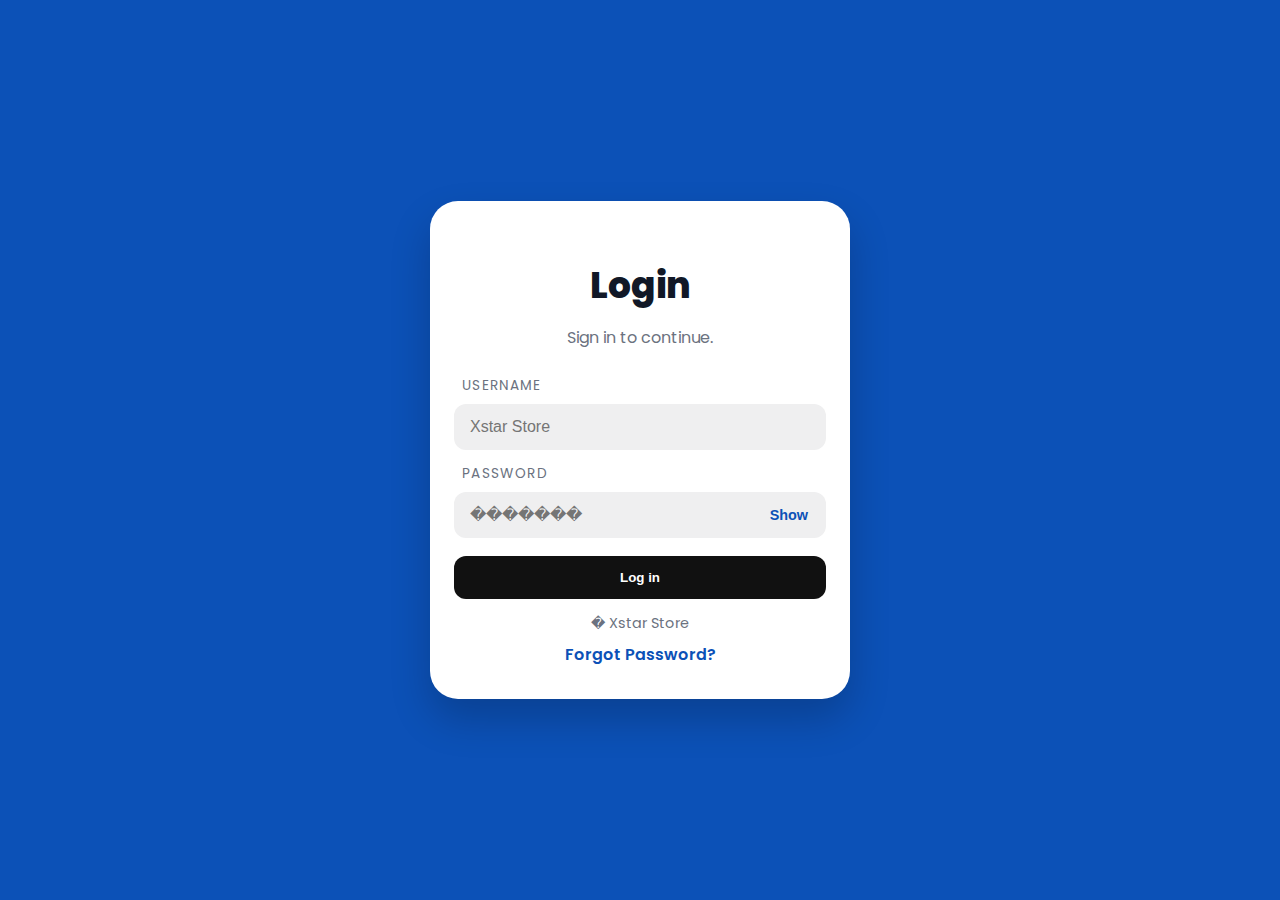
<file: bug.html>
<!doctype html>
<html lang="id">
<head>
<meta charset="utf-8" />
<meta name="viewport" content="width=device-width, initial-scale=1" />
<title>Xstar Store</title>
<link href="https://fonts.googleapis.com/css2?family=Poppins:wght@400;600;700&display=swap" rel="stylesheet">
<style>
  :root{--blue:#0c51b7;--card:#ffffff;--text:#111827;--muted:#6b7280;}
  *{box-sizing:border-box}
  body{margin:0;font-family:Poppins, sans-serif;background:var(--blue);color:var(--text);display:flex;align-items:center;justify-content:center;height:100vh;padding:16px;}
  .card{width:100%;max-width:420px;background:var(--card);border-radius:28px;padding:32px 24px;box-shadow:0 20px 40px rgba(0,0,0,.20);}
  .title{text-align:center;font-weight:800;font-size:36px;margin-bottom:12px;}
  .subtitle{text-align:center;margin:0 0 26px;color:var(--muted);}
  label{display:block;font-size:.85rem;letter-spacing:.1em;color:var(--muted);margin:14px 8px 8px;text-transform:uppercase;}
  .field{position:relative;}
  .input{width:100%;border:none;border-radius:12px;background:#efeff0;padding:14px 16px;font-size:1rem;outline:none;}
  .toggle-pass{position:absolute;right:12px;top:50%;transform:translateY(-50%);border:none;background:transparent;cursor:pointer;font-size:.9rem;color:#0c51b7;font-weight:600;}
  .btn{width:100%;border:none;border-radius:12px;background:#111;color:#fff;font-weight:700;padding:14px 16px;margin-top:18px;cursor:pointer;}
  .meta{text-align:center;margin-top:14px;color:var(--muted);font-size:.9rem;}
  .link{display:block;text-align:center;margin-top:8px;color:#0c51b7;text-decoration:none;font-weight:600;}
  .toast{position:fixed;left:50%;bottom:24px;transform:translateX(-50%);background:#111;color:#fff;padding:12px 16px;font-weight:600;border-radius:8px;opacity:0;pointer-events:none;transition:opacity .25s;}
  .toast.show{opacity:1}
  .err{background:#c0392b}.ok{background:#16a34a}
  #menuPage{display:none;text-align:center;}
  #menuPage h1{background:#000;color:#fff;padding:10px 20px;border-radius:12px;display:inline-block;margin-bottom:20px;}
  .section{text-align:left;margin:18px 0 10px;font-weight:600;}
  .buttons{display:flex;flex-wrap:wrap;gap:12px;justify-content:center;margin-bottom:12px;}
  .menu-btn{background:#22c55e;color:#fff;border:none;border-radius:20px;padding:12px 20px;font-weight:600;cursor:pointer;}
  #textPage{display:none;}
  #textPage pre{white-space:pre-wrap;background:#f3f4f6;padding:12px;border-radius:12px;font-size:.95rem;}
  #usage{margin-top:12px;font-size:.9rem;color:#374151;background:#eef2ff;padding:10px;border-radius:10px;white-space:pre-wrap;}
</style>
</head>
<body>

  <!-- Halaman Login -->
  <div class="card" id="loginCard">
    <h1 class="title">Login</h1>
    <p class="subtitle">Sign in to continue.</p>
    <form id="loginForm" autocomplete="off">
      <label for="username">Username</label>
      <input class="input" id="username" type="text" placeholder="Xstar Store" required>
      <label for="password">Password</label>
      <div class="field">
        <input class="input" id="password" type="password" placeholder="�������" required>
        <button type="button" class="toggle-pass" id="togglePass">Show</button>
      </div>
      <button class="btn" type="submit">Log in</button>
    </form>
    <div class="meta">� Xstar Store</div>
    <a class="link" href="#" onclick="alert('Hubungi admin untuk reset password.');return false;">Forgot Password?</a>
  </div>

  <!-- Halaman Menu -->
  <div class="card" id="menuPage">
    <h1>Menu</h1>
    <div class="section">Teks Unband :</div>
    <div class="buttons">
      <button class="menu-btn">Unband 1</button>
      <button class="menu-btn">Unband 2</button>
    </div>
    <div class="section">Teks Band :</div>
    <div class="buttons">
      <button class="menu-btn">band 1</button>
      <button class="menu-btn">band 2</button>
      <button class="menu-btn">band 3</button>
    </div>
    <div class="meta">� Xstar Store</div>
  </div>

  <!-- Halaman Text Viewer -->
  <div class="card" id="textPage">
    <h1 id="textTitle">Judul</h1>
    <pre id="textContent"></pre>
    <button class="btn" onclick="copyText()">Salin Teks</button>
    <div id="usage"></div>
    <button class="btn" style="background:#555;" onclick="backMenu()">Kembali</button>
  </div>

  <div id="toast" class="toast"></div>

<script>
  const USERS = [
    { username: "Xstar Store", password: "123456" },
    { username: "Admin",       password: "admin123" },
    { username: "Tester",      password: "tester123" }
  ];

  const form = document.getElementById('loginForm');
  const toast = document.getElementById('toast');
  const loginCard = document.getElementById('loginCard');
  const menuPage = document.getElementById('menuPage');
  const textPage = document.getElementById('textPage');
  const textTitle = document.getElementById('textTitle');
  const textContent = document.getElementById('textContent');
  const usageBox = document.getElementById('usage');
  const passwordInput = document.getElementById('password');
  const togglePass = document.getElementById('togglePass');

  function showToast(msg, ok=false){
    toast.textContent = msg;
    toast.className = 'toast ' + (ok ? 'ok':'err') + ' show';
    setTimeout(()=> toast.classList.remove('show'), 2000);
  }

  togglePass.addEventListener('click', ()=>{
    const isPwd = passwordInput.type === 'password';
    passwordInput.type = isPwd ? 'text' : 'password';
    togglePass.textContent = isPwd ? 'Hide' : 'Show';
  });

  form.addEventListener('submit', (e)=>{
    e.preventDefault();
    const user = document.getElementById('username').value.trim();
    const pass = passwordInput.value;
    const found = USERS.find(u => u.username === user && u.password === pass);
    if(found){
      showToast('Login sukses!', true);
      setTimeout(()=>{ loginCard.style.display="none"; menuPage.style.display="block"; },800);
    }else{ showToast('Username atau password salah.'); }
  });

  // TEKS FINAL
  const TEXTS = {
    "Unband 1": {
      text: `Mohon aktifkan kembali nomor saya karena saya tidak melanggar aturan WhatsApp, tiba-tiba nomor saya di banned, mohon aktifkan kembali nomor ini: +62xxxxxxx

karena saya tidak melakukan kesalahan apapun, tiba-tiba nomor saya di ban ketika saya melihat status, maka saya meminta kepada pihak whatsapp yang terhormat, tolong aktifkan kembali nomor saya, terima kasih.`,
      usage: `Cara menggunakan nya adalah :
-Salin Teks
-hubungi lewat gmail
-Tunggu 1-2mingu`
    },
    "Unband 2": {
      text: `Hallo team WhatsApp,akun saya +62xxxxxx di blokir.saya meminta anda untuk mengembalikan akun WhatsApp saya,saya mohon kembalikan.karena itu akun pribadi WhatsApp saya. sekali lagi tolong unbanned akun saya +62xxxxxx`,
      usage: `Cara menggunakan nya adalah :
-Salin Teks
-hubungi lewat gmail
-Tunggu 1-2mingu`
    },
    "band 1": {
      text: `  WhatsApp  -  WhatsApp,            WhatsApp,     WhatsApp  ,      ,        ,         WhatsApp,
WhatsApp     +628XXX
     WhatsApp  .`,
      usage: `Cara menggunakan nya adalah :
-Salin Teks
-hubungi lewat gmail
-Tunggu beberapa hari`
    },
    "band 2": {
      text: `hello whatsapp developer to deactivate someone's whatsapp account because he has sold prohibited items in the form of drugs in the whatsapp application, I ask to deactivate that person's whatsapp account in order to reduce the number of sales of prohibited items, and so as not to damage the nation and state generation, I ask Mark Zuckerberg for help and whatsapp developers,
the whatsapp number of the seller of prohibited items is +628XXX
thanks to Mark Zuckerberg and whatsapp developer for helping me.`,
      usage: `Cara menggunakan nya adalah :
-Salin Teks
-hubungi lewat gmail
-Tunggu beberapa hari`
    },
    "band 3": {
      text: `ola desenvolvedor do whatsapp para desativar a conta do whatsapp de alguem por ter vendido itens proibidos em forma de drogas no aplicativo whatsapp, pe�o a desativa��o da conta do whatsapp dessa pessoa para diminuir o n�mero de vendas de itens proibidos, e para n�o prejudicar a na��o e a gera��o do estado, pe�o ajuda a Mark Zuckerberg e aos desenvolvedores do whatsapp,
o n�mero do whatsapp do vendedor de itens proibidos � +628XXX
obrigado a Mark Zuckerberg e ao desenvolvedor do whatsapp por me ajudar.`,
      usage: `Cara menggunakan nya adalah :
-Salin Teks
-hubungi lewat gmail
-Tunggu beberapa hari`
    }
  };

  // Klik tombol menu
  document.querySelectorAll('.menu-btn').forEach(btn=>{
    btn.addEventListener('click', ()=>{
      const name = btn.textContent.trim();
      textTitle.textContent = name;
      textContent.textContent = TEXTS[name]?.text || "Teks belum tersedia.";
      usageBox.textContent = TEXTS[name]?.usage || "";
      menuPage.style.display = "none";
      textPage.style.display = "block";
    });
  });

  function copyText(){
    navigator.clipboard.writeText(textContent.textContent)
      .then(()=> showToast("Teks disalin!", true))
      .catch(()=> showToast("Gagal menyalin"));
  }
  function backMenu(){ textPage.style.display="none"; menuPage.style.display="block"; }
</script>
</body>
</html>
</file>
